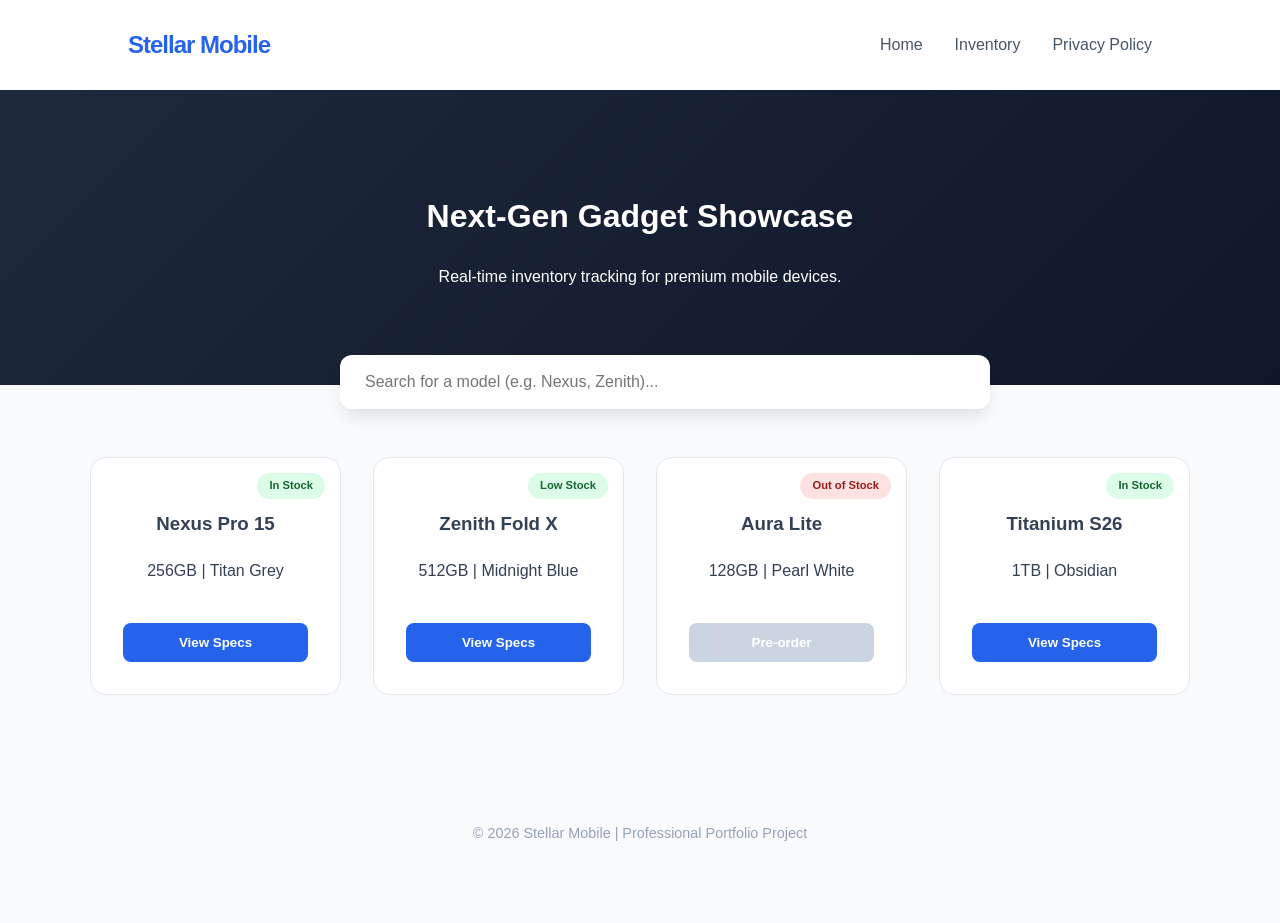
<file: index.html>
<!DOCTYPE html>
<html lang="en">
<head>
    <meta charset="UTF-8">
    <meta name="viewport" content="width=device-width, initial-scale=1.0">
    <title>Stellar Mobile | Gadget Showcase</title>
    <link rel="stylesheet" href="style.css">
</head>
<body>
    <nav>
        <div class="logo">Stellar Mobile</div>
        <ul>
            <li><a href="#">Home</a></li>
            <li><a href="#inventory">Inventory</a></li>
			<li><a href="privacy/">Privacy Policy</a></li> </ul>
        </ul>
    </nav>

    <header class="hero">
        <h1>Next-Gen Gadget Showcase</h1>
        <p>Real-time inventory tracking for premium mobile devices.</p>
    </header>

    <section class="search-container">
        <input type="text" id="phoneSearch" placeholder="Search for a model (e.g. Nexus, Zenith)..." onkeyup="filterPhones()">
    </section>

    <main id="inventory">
        <div class="product-grid" id="productGrid">
            <div class="card">
                <div class="badge">In Stock</div>
                <h3>Nexus Pro 15</h3>
                <p>256GB | Titan Grey</p>
                <button>View Specs</button>
            </div>
            <div class="card">
                <div class="badge">Low Stock</div>
                <h3>Zenith Fold X</h3>
                <p>512GB | Midnight Blue</p>
                <button>View Specs</button>
            </div>
            <div class="card">
                <div class="badge out">Out of Stock</div>
                <h3>Aura Lite</h3>
                <p>128GB | Pearl White</p>
                <button disabled>Pre-order</button>
            </div>
            <div class="card">
                <div class="badge">In Stock</div>
                <h3>Titanium S26</h3>
                <p>1TB | Obsidian</p>
                <button>View Specs</button>
            </div>
        </div>
    </main>

    <footer>
        <p>&copy; 2026 Stellar Mobile | Professional Portfolio Project</p>
    </footer>

    <script>
        function filterPhones() {
            const input = document.getElementById('phoneSearch').value.toLowerCase();
            const cards = document.getElementsByClassName('card');

            for (let i = 0; i < cards.length; i++) {
                let title = cards[i].getElementsByTagName('h3')[0].innerText.toLowerCase();
                if (title.includes(input)) {
                    cards[i].style.display = "";
                } else {
                    cards[i].style.display = "none";
                }
            }
        }
    </script>
</body>
</html>
</file>
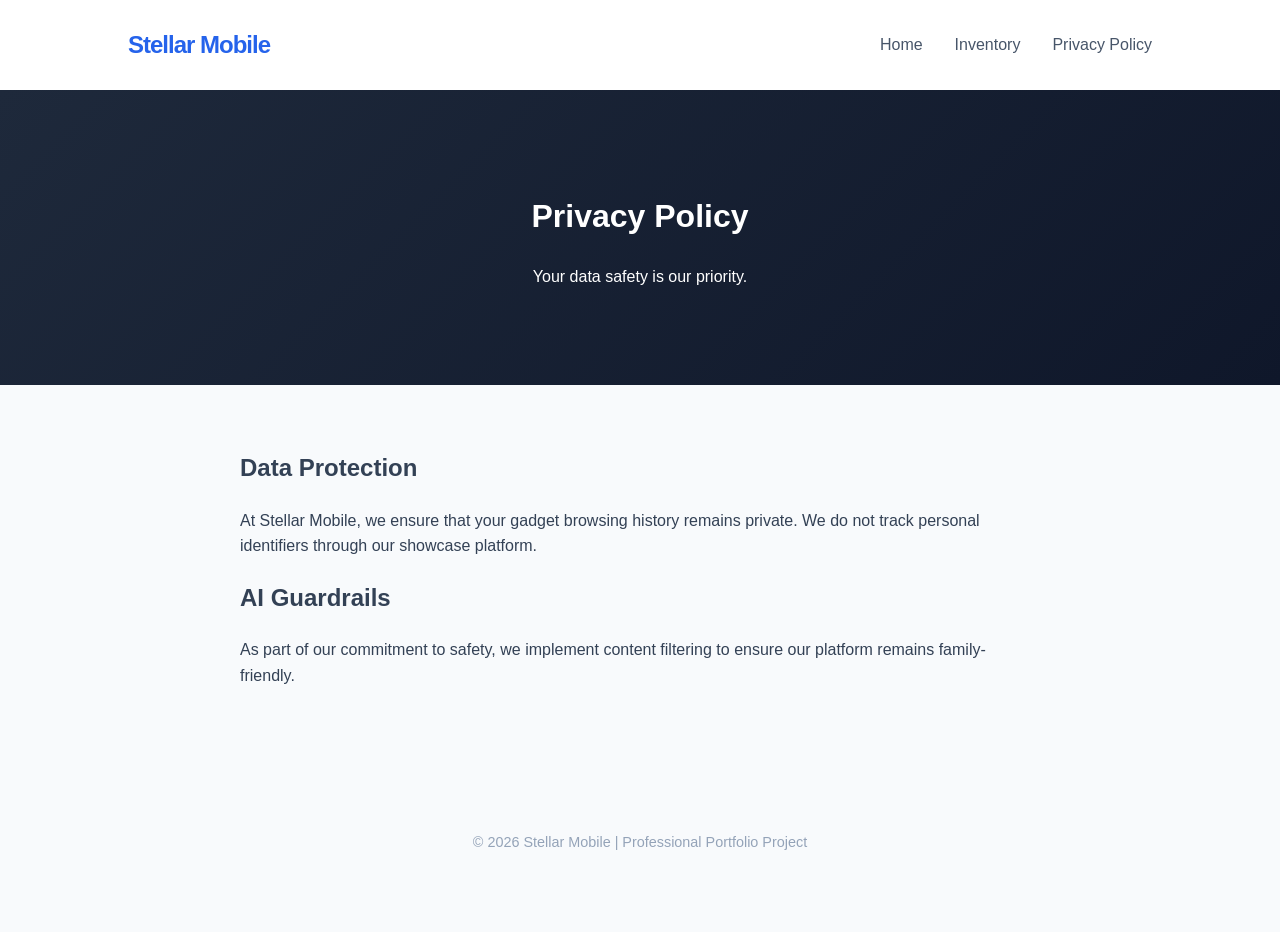
<file: privacy/index.html>
<!DOCTYPE html>
<html lang="en">
<head>
    <meta charset="UTF-8">
    <meta name="viewport" content="width=device-width, initial-scale=1.0">
    <title>Privacy Policy | Stellar Mobile</title>
    <link rel="stylesheet" href="../style.css">
</head>
<body>
    <nav>
        <div class="logo">Stellar Mobile</div>
        <ul>
            <li><a href="../index.html">Home</a></li>
            <li><a href="../index.html#inventory">Inventory</a></li>
            <li><a href="#">Privacy Policy</a></li>
        </ul>
    </nav>

    <header class="hero">
        <h1>Privacy Policy</h1>
        <p>Your data safety is our priority.</p>
    </header>

    <main class="content-section" style="max-width: 800px; margin: 4rem auto; padding: 0 5%;">
        <h2>Data Protection</h2>
        <p>At Stellar Mobile, we ensure that your gadget browsing history remains private. We do not track personal identifiers through our showcase platform.</p>
        
        <h2>AI Guardrails</h2>
        <p>As part of our commitment to safety, we implement content filtering to ensure our platform remains family-friendly.</p>
    </main>

    <footer>
        <p>&copy; 2026 Stellar Mobile | Professional Portfolio Project</p>
    </footer>
</body>
</html>
</file>
<file: style.css>
:root {
    --primary: #2563eb;
    --dark: #0f172a;
    --light: #f8fafc;
    --accent: #ef4444;
}

body {
    font-family: 'Inter', -apple-system, sans-serif;
    margin: 0;
    background-color: var(--light);
    color: #334155;
    line-height: 1.6;
}

nav {
    display: flex;
    justify-content: space-between;
    align-items: center;
    padding: 1rem 10%;
    background: white;
    box-shadow: 0 2px 4px rgba(0,0,0,0.05);
}

.logo { font-weight: 800; font-size: 1.5rem; color: var(--primary); letter-spacing: -1px; }

nav ul { display: flex; list-style: none; gap: 2rem; }

nav a { text-decoration: none; color: #475569; font-weight: 500; transition: color 0.2s; }

nav a:hover { color: var(--primary); }

.hero {
    text-align: center;
    padding: 80px 5%;
    background: linear-gradient(135deg, #1e293b 0%, #0f172a 100%);
    color: white;
}

.search-container {
    max-width: 600px;
    margin: -30px auto 2rem auto; /* Overlaps hero slightly for style */
    padding: 0 20px;
}

#phoneSearch {
    width: 100%;
    padding: 18px 25px;
    font-size: 1rem;
    border: none;
    border-radius: 12px;
    box-shadow: 0 10px 15px -3px rgba(0,0,0,0.1);
    outline: none;
}

.product-grid {
    display: grid;
    grid-template-columns: repeat(auto-fit, minmax(250px, 1fr));
    gap: 2rem;
    max-width: 1100px;
    margin: 3rem auto;
    padding: 0 5%;
}

.card {
    background: white;
    padding: 2rem;
    border-radius: 16px;
    border: 1px solid #e2e8f0;
    text-align: center;
    position: relative;
    transition: all 0.3s ease;
}

.card:hover { 
    transform: translateY(-8px);
    box-shadow: 0 20px 25px -5px rgba(0,0,0,0.1);
}

.badge {
    position: absolute;
    top: 15px;
    right: 15px;
    background: #dcfce7;
    color: #166534;
    padding: 4px 12px;
    border-radius: 99px;
    font-size: 0.7rem;
    font-weight: 600;
}

.badge.out { background: #fee2e2; color: #991b1b; }

button {
    background: var(--primary);
    color: white;
    border: none;
    padding: 12px;
    border-radius: 8px;
    cursor: pointer;
    width: 100%;
    margin-top: 1.5rem;
    font-weight: 600;
}

button:disabled { background: #cbd5e1; cursor: not-allowed; }

footer {
    text-align: center;
    padding: 4rem 0;
    color: #94a3b8;
    font-size: 0.9rem;
}
</file>
